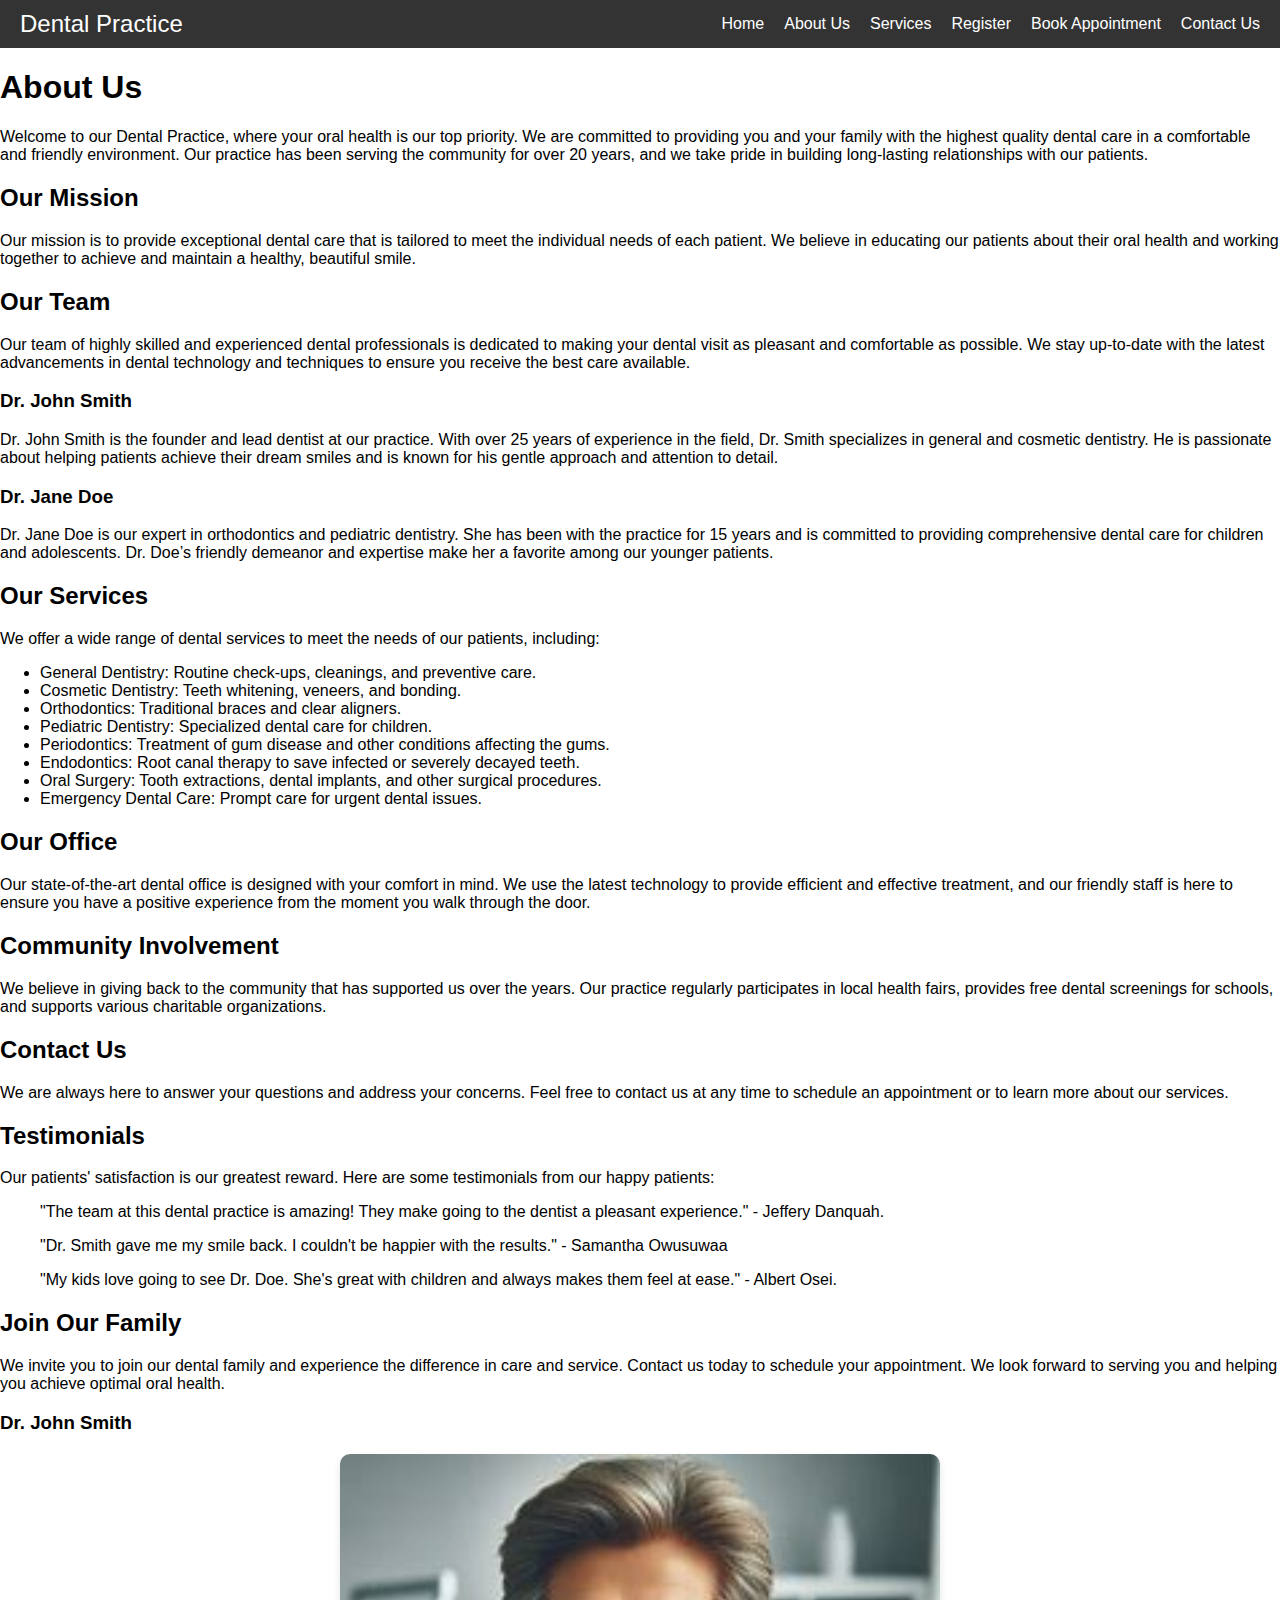
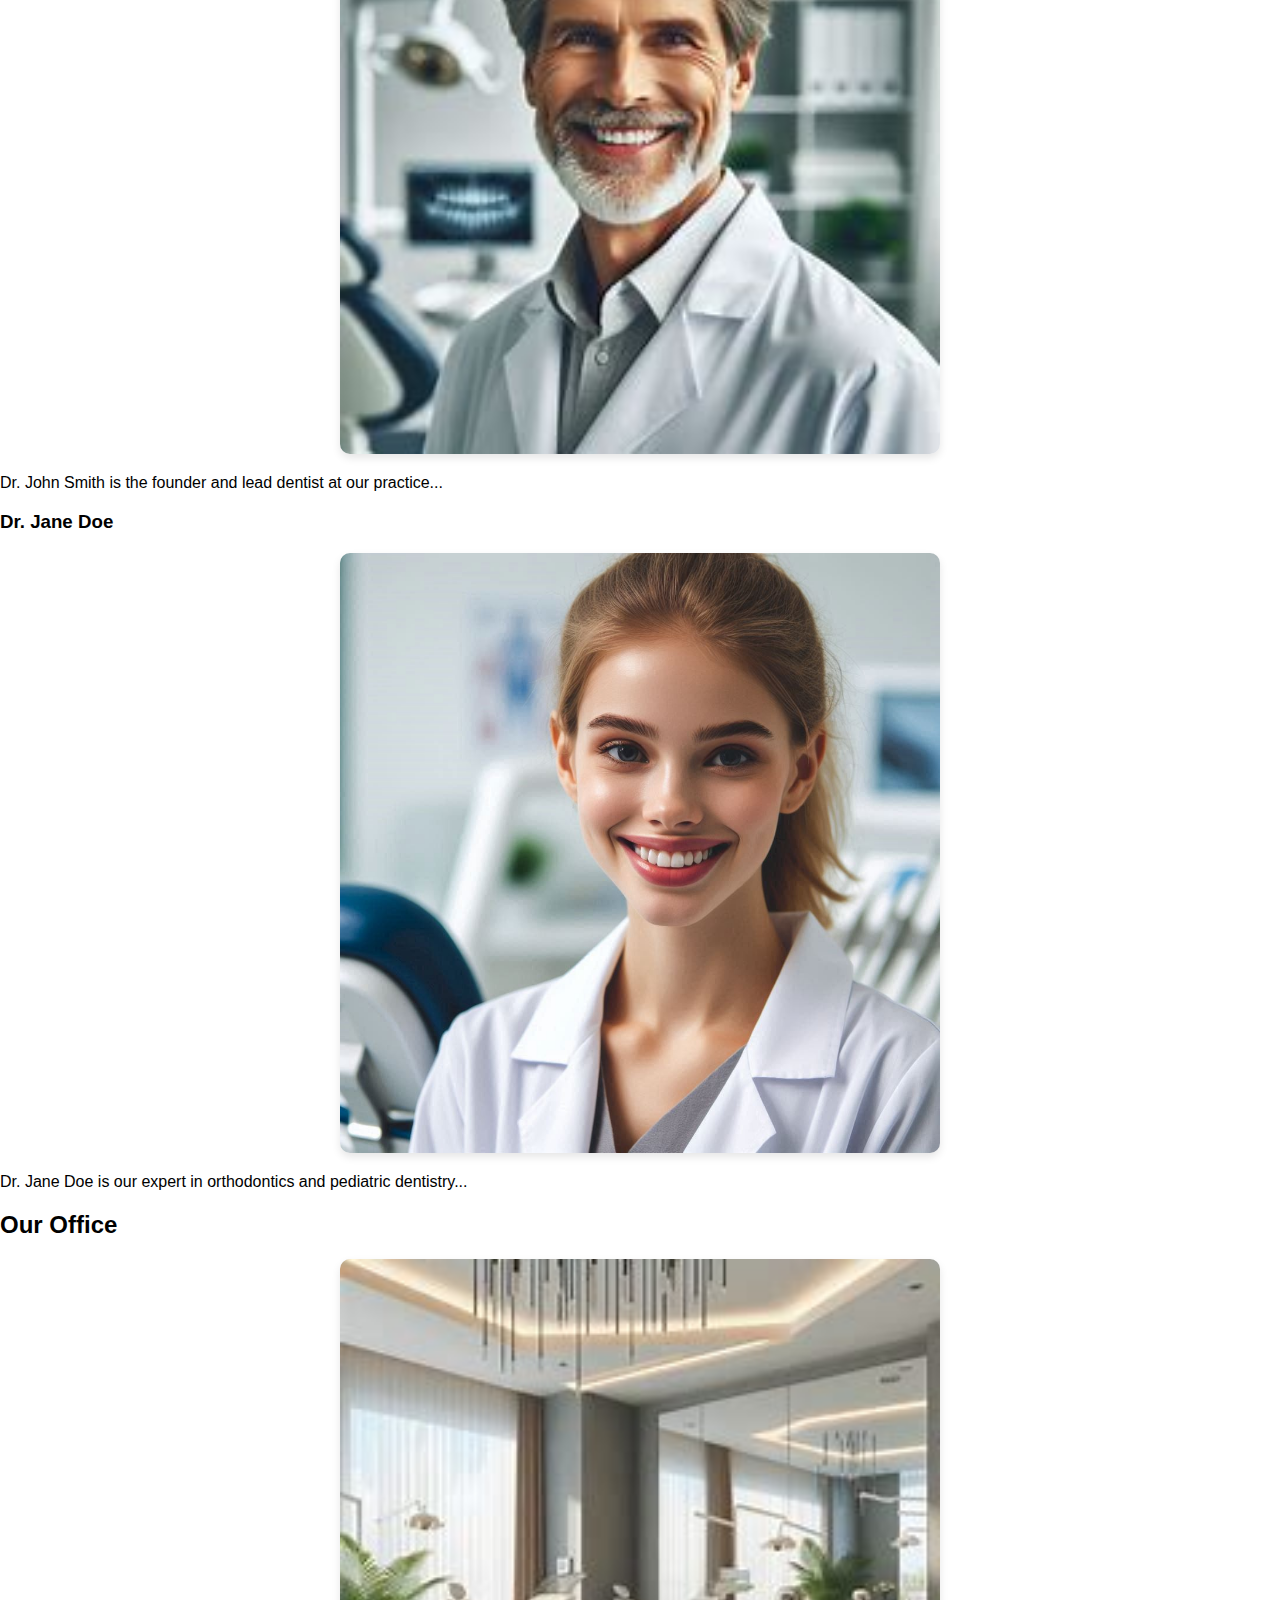
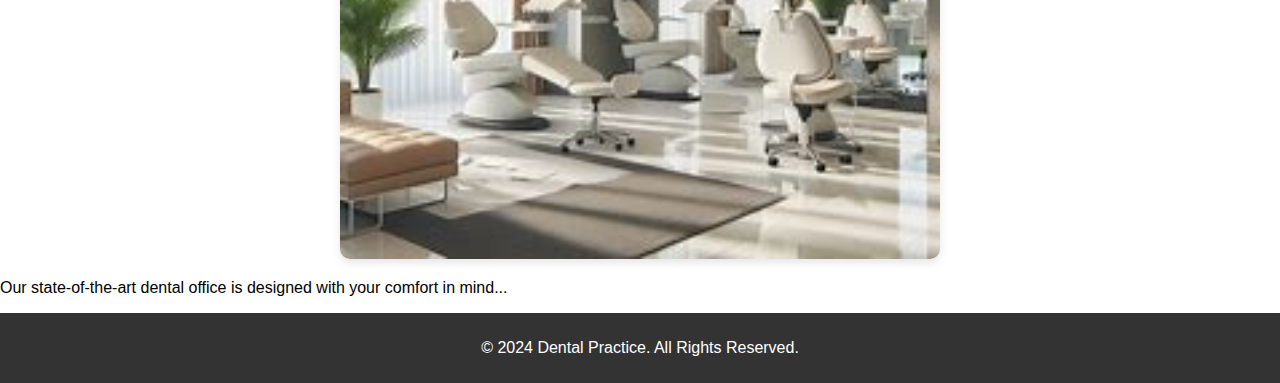
<file: about.html>
<!DOCTYPE html>
<html lang="en">
<head>
    <meta charset="UTF-8">
    <meta name="viewport" content="width=device-width, initial-scale=1.0">
    <title>About Us - Dental Practice</title>
    <link rel="stylesheet" href="styles.css">
</head>
<body>
    <header>
        <div class="logo">
            <a href="index.html">Dental Practice</a>
        </div>
        <nav>
            <ul>
                <li><a href="index.html">Home</a></li>
                <li><a href="about.html">About Us</a></li>
                <li><a href="services.html">Services</a></li>
                <li><a href="register.html">Register</a></li>
                <li><a href="book.html">Book Appointment</a></li>
                <li><a href="contact.html">Contact Us</a></li>
            </ul>
        </nav>
    </header>

    <main>
        <section class="about">
            <h1>About Us</h1>
            <p>Welcome to our Dental Practice, where your oral health is our top priority. We are committed to providing you and your family with the highest quality dental care in a comfortable and friendly environment. Our practice has been serving the community for over 20 years, and we take pride in building long-lasting relationships with our patients.</p>

            <h2>Our Mission</h2>
            <p>Our mission is to provide exceptional dental care that is tailored to meet the individual needs of each patient. We believe in educating our patients about their oral health and working together to achieve and maintain a healthy, beautiful smile.</p>

            <h2>Our Team</h2>
            <p>Our team of highly skilled and experienced dental professionals is dedicated to making your dental visit as pleasant and comfortable as possible. We stay up-to-date with the latest advancements in dental technology and techniques to ensure you receive the best care available.</p>

            <h3>Dr. John Smith</h3>
            <p>Dr. John Smith is the founder and lead dentist at our practice. With over 25 years of experience in the field, Dr. Smith specializes in general and cosmetic dentistry. He is passionate about helping patients achieve their dream smiles and is known for his gentle approach and attention to detail.</p>

            <h3>Dr. Jane Doe</h3>
            <p>Dr. Jane Doe is our expert in orthodontics and pediatric dentistry. She has been with the practice for 15 years and is committed to providing comprehensive dental care for children and adolescents. Dr. Doe’s friendly demeanor and expertise make her a favorite among our younger patients.</p>

            <h2>Our Services</h2>
            <p>We offer a wide range of dental services to meet the needs of our patients, including:</p>
            <ul>
                <li>General Dentistry: Routine check-ups, cleanings, and preventive care.</li>
                <li>Cosmetic Dentistry: Teeth whitening, veneers, and bonding.</li>
                <li>Orthodontics: Traditional braces and clear aligners.</li>
                <li>Pediatric Dentistry: Specialized dental care for children.</li>
                <li>Periodontics: Treatment of gum disease and other conditions affecting the gums.</li>
                <li>Endodontics: Root canal therapy to save infected or severely decayed teeth.</li>
                <li>Oral Surgery: Tooth extractions, dental implants, and other surgical procedures.</li>
                <li>Emergency Dental Care: Prompt care for urgent dental issues.</li>
            </ul>

            <h2>Our Office</h2>
            <p>Our state-of-the-art dental office is designed with your comfort in mind. We use the latest technology to provide efficient and effective treatment, and our friendly staff is here to ensure you have a positive experience from the moment you walk through the door.</p>

            <h2>Community Involvement</h2>
            <p>We believe in giving back to the community that has supported us over the years. Our practice regularly participates in local health fairs, provides free dental screenings for schools, and supports various charitable organizations.</p>

            <h2>Contact Us</h2>
            <p>We are always here to answer your questions and address your concerns. Feel free to contact us at any time to schedule an appointment or to learn more about our services.</p>

            <h2>Testimonials</h2>
            <p>Our patients' satisfaction is our greatest reward. Here are some testimonials from our happy patients:</p>
            <blockquote>
                <p>"The team at this dental practice is amazing! They make going to the dentist a pleasant experience." - Jeffery Danquah.</p>
            </blockquote>
            <blockquote>
                <p>"Dr. Smith gave me my smile back. I couldn't be happier with the results." - Samantha Owusuwaa</p>
            </blockquote>
            <blockquote>
                <p>"My kids love going to see Dr. Doe. She's great with children and always makes them feel at ease." - Albert Osei.</p>
            </blockquote>

            <h2>Join Our Family</h2>
            <p>We invite you to join our dental family and experience the difference in care and service. Contact us today to schedule your appointment. We look forward to serving you and helping you achieve optimal oral health.</p>
            
            <h3>Dr. John Smith</h3>
            <img src="J smith.jpeg" alt="Dr. John Smith" class="team-image">
            <p>Dr. John Smith is the founder and lead dentist at our practice...</p>
            
            <h3>Dr. Jane Doe</h3>
            <img src="Dr. Jane.jpeg" alt="Dr. Jane Doe" class="team-image">
            <p>Dr. Jane Doe is our expert in orthodontics and pediatric dentistry...</p>
            
            <h2>Our Office</h2>
            <img src="morden room.jpeg" alt="Our Office" class="office-image">
            <p>Our state-of-the-art dental office is designed with your comfort in mind...</p>
            
        </section>
    
    </main>

    <footer>
        <p>&copy; 2024 Dental Practice. All Rights Reserved.</p>
    </footer>
</body>
</html>
</file>
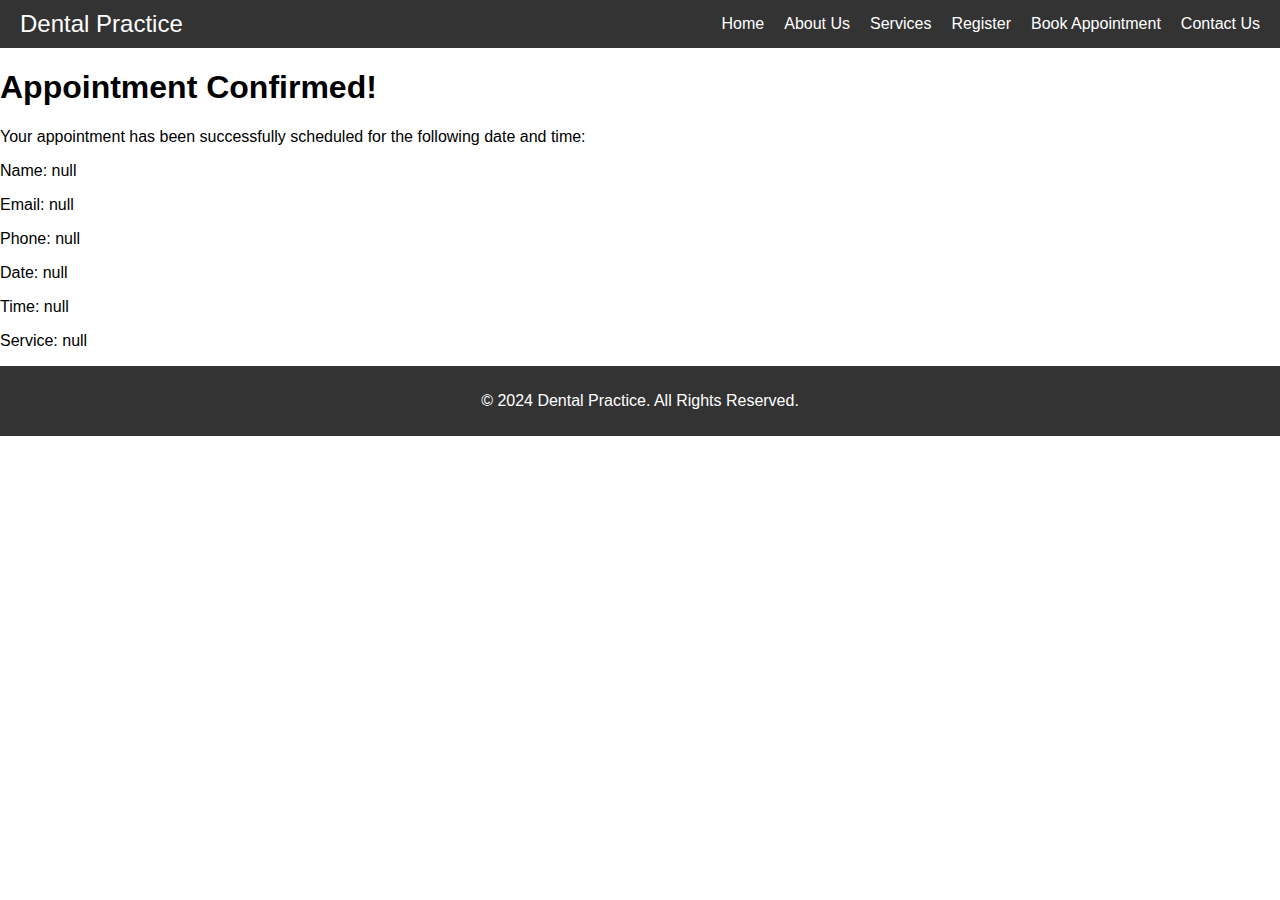
<file: appointment_confirmation.html>
<!DOCTYPE html>
<html lang="en">
<head>
    <meta charset="UTF-8">
    <meta name="viewport" content="width=device-width, initial-scale=1.0">
    <title>Appointment Confirmation - Dental Practice</title>
    <link rel="stylesheet" href="styles.css">
</head>
<body>
    <header>
        <div class="logo">
            <a href="index.html">Dental Practice</a>
        </div>
        <nav>
            <ul>
                <li><a href="index.html">Home</a></li>
                <li><a href="about.html">About Us</a></li>
                <li><a href="services.html">Services</a></li>
                <li><a href="register.html">Register</a></li>
                <li><a href="book-appointment.html">Book Appointment</a></li>
                <li><a href="contact.html">Contact Us</a></li>
            </ul>
        </nav>
    </header>

    <main>
        <section class="confirmation">
            <h1>Appointment Confirmed!</h1>
            <p>Your appointment has been successfully scheduled for the following date and time:</p>
            <div id="appointmentDetails"></div>
        </section>
    </main>

    <footer>
        <p>&copy; 2024 Dental Practice. All Rights Reserved.</p>
    </footer>

    <script>
        // Extract the URL parameters to get the appointment details
        const queryString = window.location.search;
        const urlParams = new URLSearchParams(queryString);

        // Get the appointment details from the URL parameters
        const name = urlParams.get('name');
        const email = urlParams.get('email');
        const phone = urlParams.get('phone');
        const date = urlParams.get('date');
        const time = urlParams.get('time');
        const service = urlParams.get('service');

        // Display the appointment details on the page
        const appointmentDetailsDiv = document.getElementById('appointmentDetails');
        appointmentDetailsDiv.innerHTML = `
            <p>Name: ${name}</p>
            <p>Email: ${email}</p>
            <p>Phone: ${phone}</p>
            <p>Date: ${date}</p>
            <p>Time: ${time}</p>
            <p>Service: ${service}</p>
        `;
    </script>
</body>
</html>
</file>
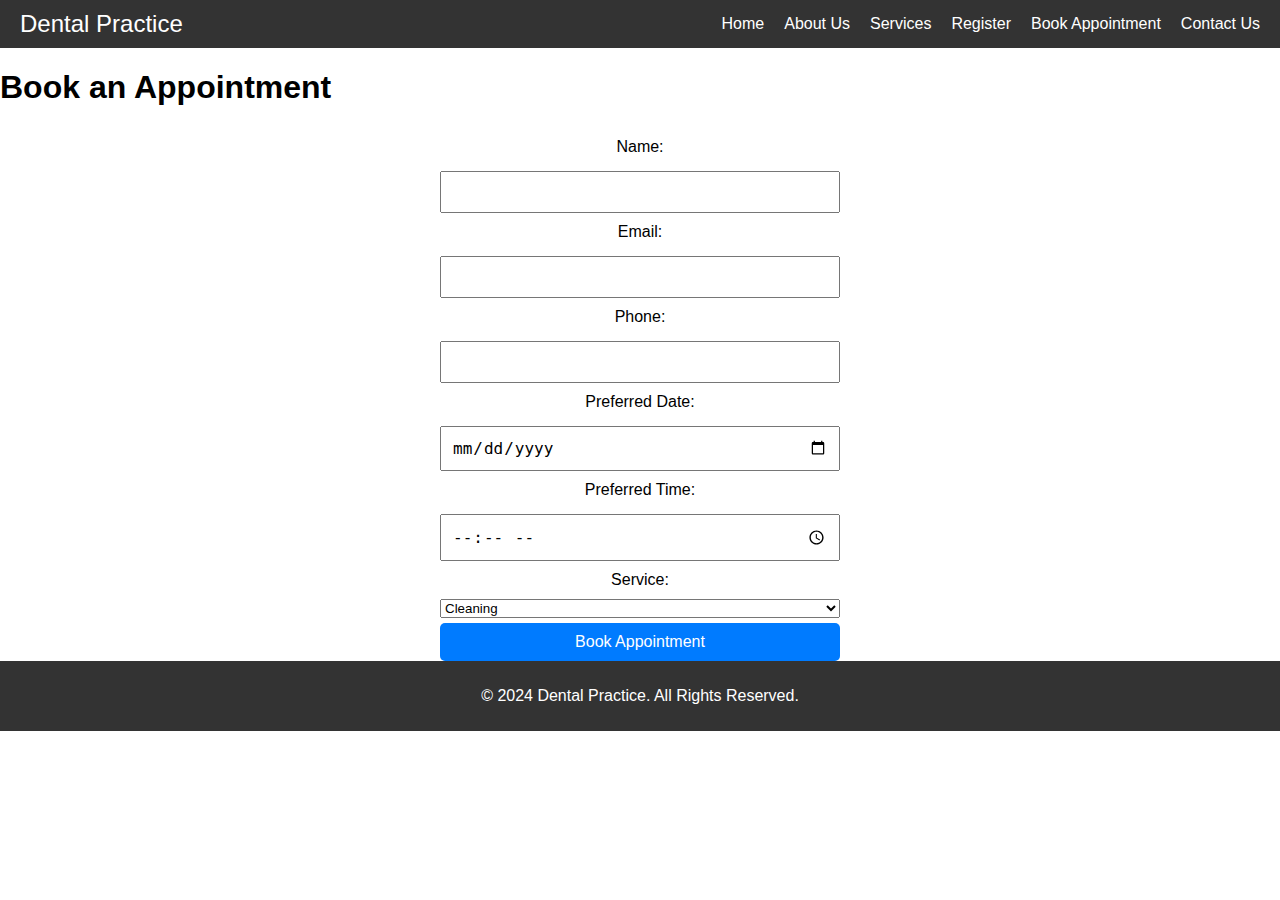
<file: book-appointment.html>
<!DOCTYPE html>
<html lang="en">
<head>
    <meta charset="UTF-8">
    <meta name="viewport" content="width=device-width, initial-scale=1.0">
    <title>Book Appointment - Dental Care</title>
    <link rel="stylesheet" href="styles.css">
</head>
<body>
    <header>
        <div class="logo">
            <a href="index.html">Dental Practice</a>
        </div>
        <nav>
            <ul>
                <li><a href="index.html">Home</a></li>
                <li><a href="about.html">About Us</a></li>
                <li><a href="services.html">Services</a></li>
                <li><a href="register.html">Register</a></li>
                <li><a href="book-appointment.html">Book Appointment</a></li>
                <li><a href="contact.html">Contact Us</a></li>
            </ul>
        </nav>
    </header>

    <main>
        <section class="book">
            <h1>Book an Appointment</h1>
            <!-- Form to book an appointment -->
            <form action="book-appointment.php" method="POST">
                <label for="name">Name:</label>
                <input type="text" id="name" name="name" required>

                <label for="email">Email:</label>
                <input type="email" id="email" name="email" required>

                <label for="phone">Phone:</label>
                <input type="tel" id="phone" name="phone" required>

                <label for="date">Preferred Date:</label>
                <input type="date" id="date" name="date" required>

                <label for="time">Preferred Time:</label>
                <input type="time" id="time" name="time" required>

                <label for="service">Service:</label>
                <select id="service" name="service" required>
                    <option value="cleaning">Cleaning</option>
                    <option value="whitening">Whitening</option>
                    <option value="extraction">Extraction</option>
                    <option value="filling">Filling</option>
                    <option value="checkup">Check-up</option>
                </select>

                <button type="submit">Book Appointment</button>
            </form>
        </section>
    </main>

    <footer>
        <p>&copy; 2024 Dental Practice. All Rights Reserved.</p>
    </footer>

</body>
</html>
</file>
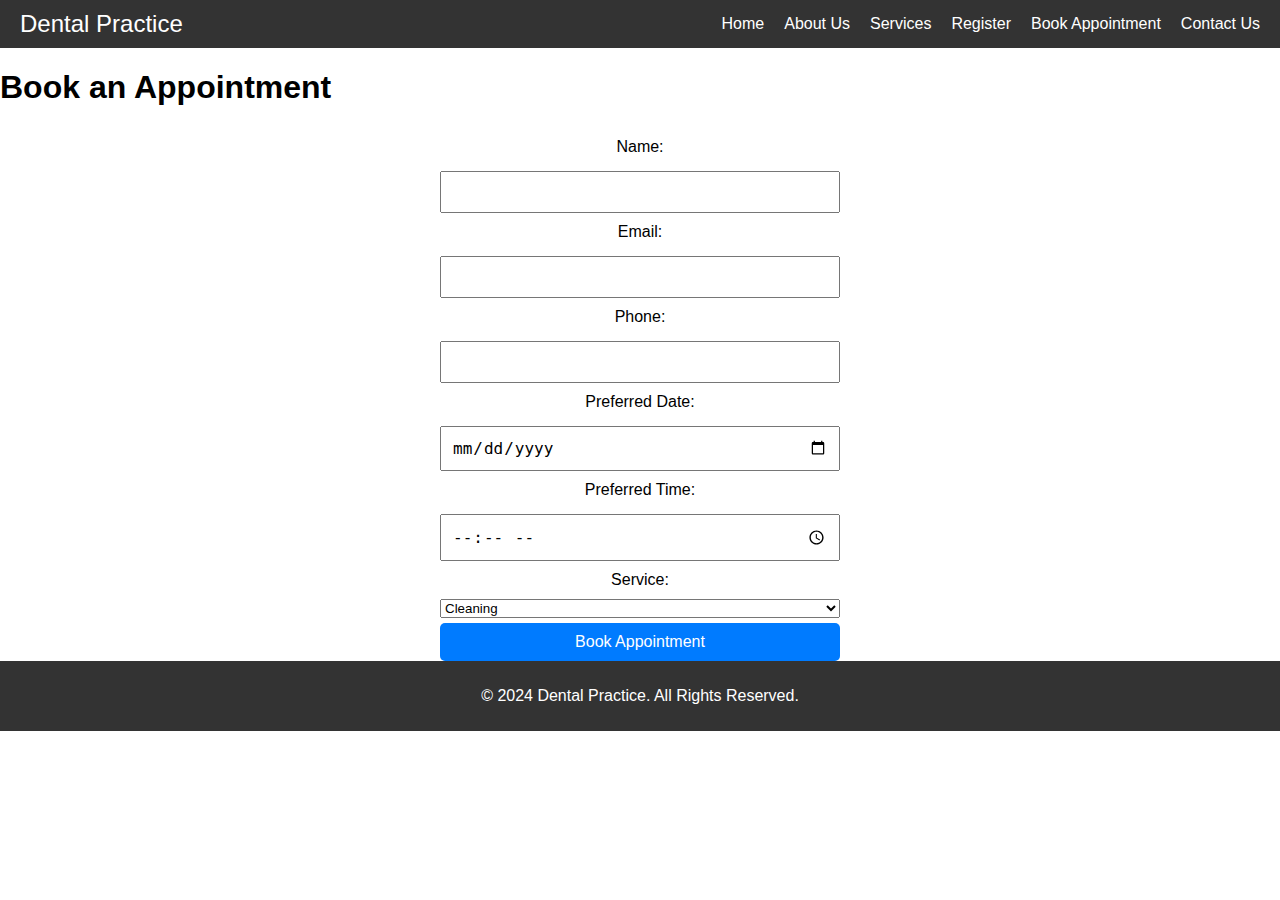
<file: book.html>
<!DOCTYPE html>
<html lang="en">
<head>
    <meta charset="UTF-8">
    <meta name="viewport" content="width=device-width, initial-scale=1.0">
    <title>Book Appointment - Dental Practice</title>
    <link rel="stylesheet" href="styles.css">
</head>
<body>
    <header>
        <div class="logo">
            <a href="index.html">Dental Practice</a>
        </div>
        <nav>
            <ul>
                <li><a href="index.html">Home</a></li>
                <li><a href="about.html">About Us</a></li>
                <li><a href="services.html">Services</a></li>
                <li><a href="register.html">Register</a></li>
                <li><a href="book.html">Book Appointment</a></li>
                <li><a href="contact.html">Contact Us</a></li>
            </ul>
        </nav>
    </header>

    <main>
        <section class="book">
            <h1>Book an Appointment</h1>
            <form action="book-appointment.php" method="post">
                <label for="name">Name:</label>
                <input type="text" id="name" name="name" required>
                <label for="email">Email:</label>
                <input type="email" id="email" name="email" required>
                <label for="phone">Phone:</label>
                <input type="tel" id="phone" name="phone" required>
                <label for="date">Preferred Date:</label>
                <input type="date" id="date" name="date" required>
                <label for="time">Preferred Time:</label>
                <input type="time" id="time" name="time" required>
                <label for="service">Service:</label>
                <select id="service" name="service" required>
                    <option value="cleaning">Cleaning</option>
                    <option value="whitening">Whitening</option>
                    <option value="extraction">Extraction</option>
                    <option value="filling">Filling</option>
                    <option value="checkup">Check-up</option>
                    <!-- Add more services as needed -->
                </select>
                <button type="submit">Book Appointment</button>
            </form>
        </section>
    </main>

    <footer>
        <p>&copy; 2024 Dental Practice. All Rights Reserved.</p>
    </footer>
</body>
</html>
</file>
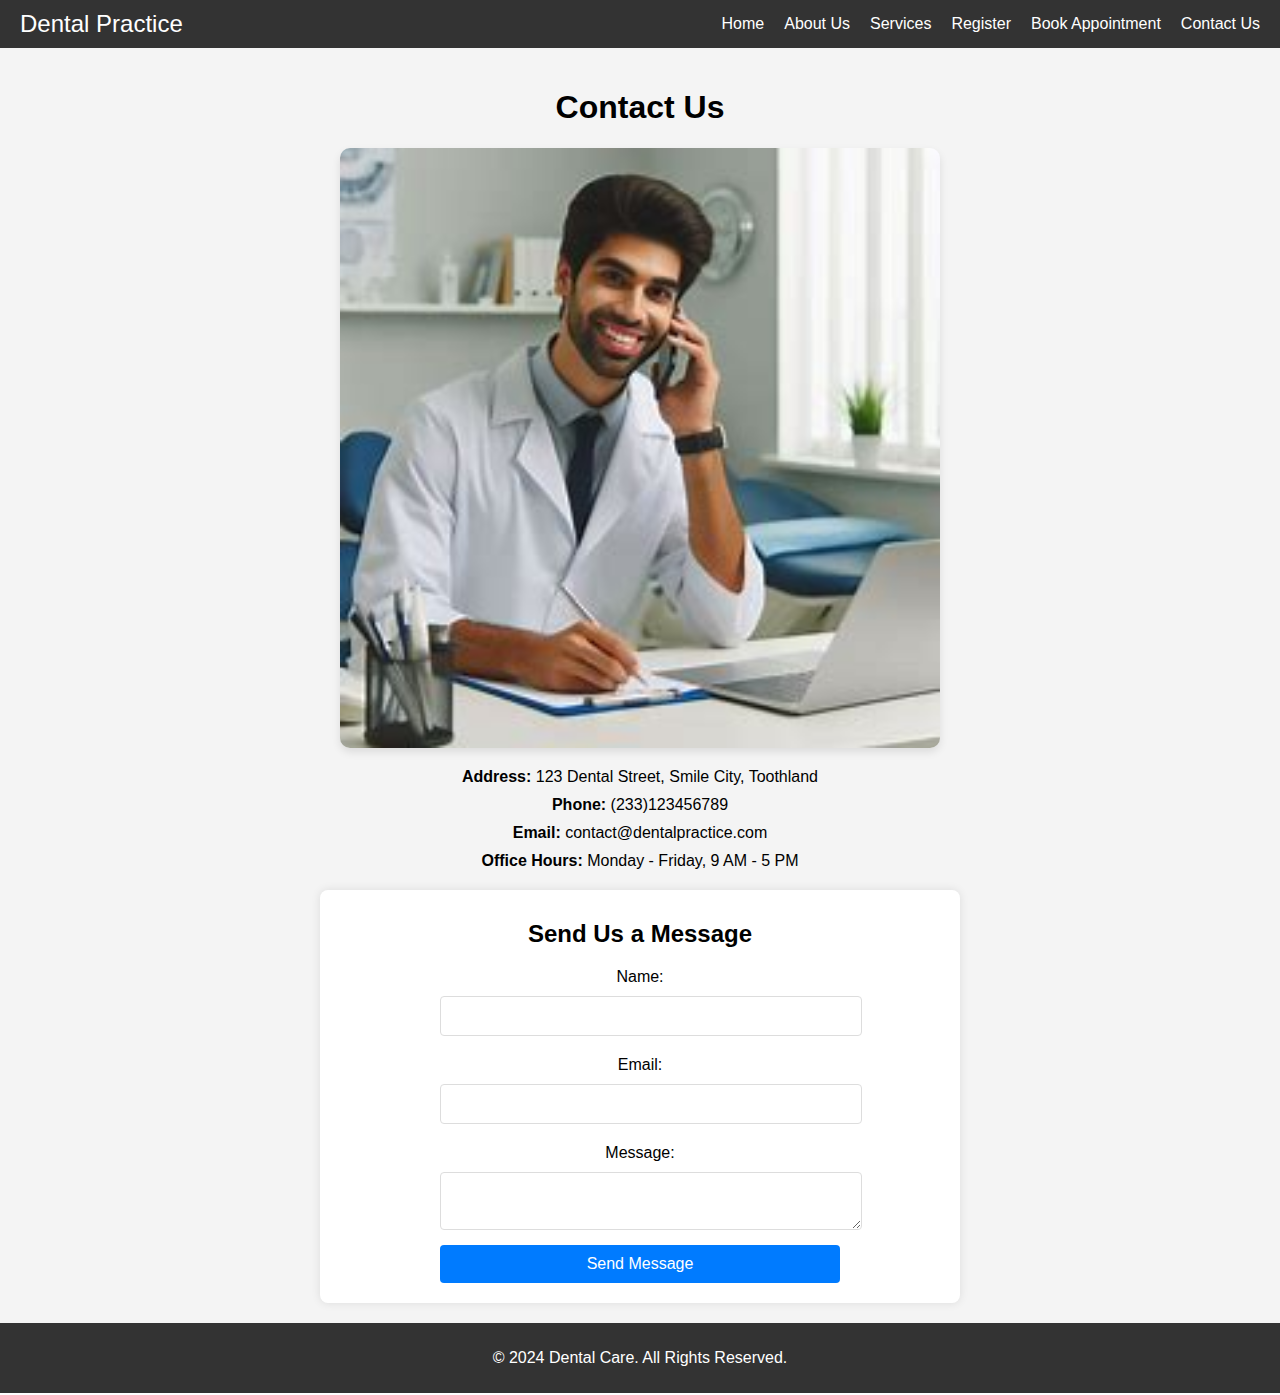
<file: contact.html>
<!DOCTYPE html>
<html lang="en">
<head>
    <meta charset="UTF-8">
    <meta name="viewport" content="width=device-width, initial-scale=1.0">
    <title>Contact Us - Dental Care</title>
    <link rel="stylesheet" href="styles.css">
</head>
<body>
    <header>
        <div class="logo">
            <a href="index.html">Dental Practice</a>
        </div>
        <nav>
            <ul>
                <li><a href="index.html">Home</a></li>
                <li><a href="about.html">About Us</a></li>
                <li><a href="services.html">Services</a></li>
                <li><a href="register.html">Register</a></li>
                <li><a href="book.html">Book Appointment</a></li>
                <li><a href="contact.html">Contact Us</a></li>
            </ul>
        </nav>
    </header>

    <main>
        <section class="contact">
            <h1>Contact Us</h1>
            <img src="contact.jpeg" alt="Contact Us" class="contact-image">
            <div class="contact-details">
                <p><strong>Address:</strong> 123 Dental Street, Smile City, Toothland</p>
                <p><strong>Phone:</strong> (233)123456789</p>
                <p><strong>Email:</strong> contact@dentalpractice.com</p>
                <p><strong>Office Hours:</strong> Monday - Friday, 9 AM - 5 PM</p>
            </div>
            <div class="contact-form">
                <h2>Send Us a Message</h2>
                <form action="contact.php" method="post">
                    <label for="name">Name:</label>
                    <input type="text" id="name" name="name" required>
                    <label for="email">Email:</label>
                    <input type="email" id="email" name="email" required>
                    <label for="message">Message:</label>
                    <textarea id="message" name="message" required></textarea>
                    <button type="submit">Send Message</button>
                </form>
            </div>
        </section>
        
    </main>

    <footer>
        <p>&copy; 2024 Dental Care. All Rights Reserved.</p>
    </footer>
</body>
</html>
</file>
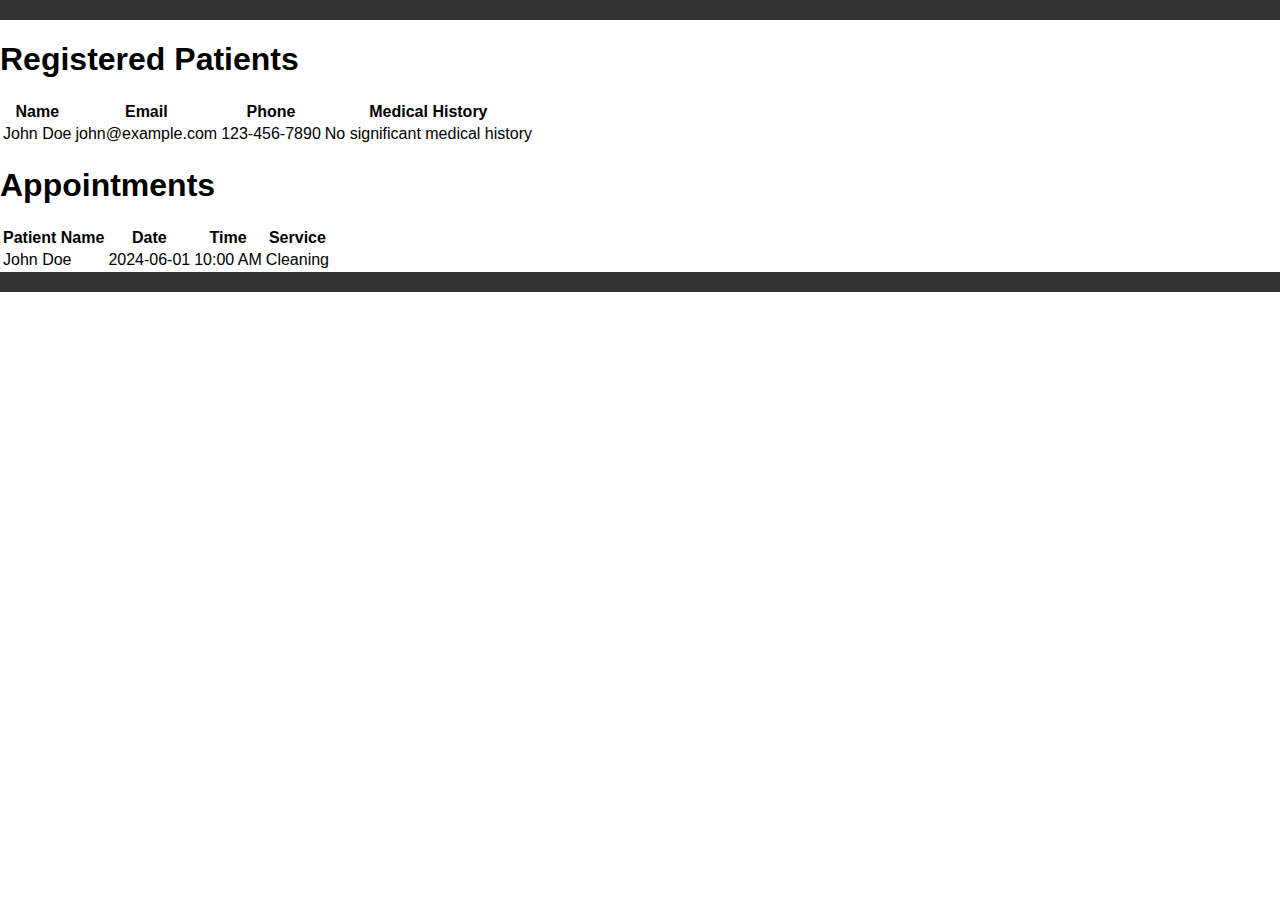
<file: patient_information.html>
<!DOCTYPE html>
<html lang="en">
<head>
    <meta charset="UTF-8">
    <meta name="viewport" content="width=device-width, initial-scale=1.0">
    <title>Patient Information - Dental Care</title>
    <link rel="stylesheet" href="styles.css">
</head>
<body>
    <header>
        <!-- Same header as in index.html -->
    </header>

    <main>
        <section class="patients">
            <h1>Registered Patients</h1>
            <table id="patientsTable">
                <thead>
                    <tr>
                        <th>Name</th>
                        <th>Email</th>
                        <th>Phone</th>
                        <th>Medical History</th>
                    </tr>
                </thead>
                <tbody id="patientsTableBody">
                    <!-- Patient rows will be added here dynamically -->
                </tbody>
            </table>
        </section>

        <section class="appointments">
            <h1>Appointments</h1>
            <table id="appointmentsTable">
                <thead>
                    <tr>
                        <th>Patient Name</th>
                        <th>Date</th>
                        <th>Time</th>
                        <th>Service</th>
                    </tr>
                </thead>
                <tbody id="appointmentsTableBody">
                    <!-- Appointment rows will be added here dynamically -->
                </tbody>
            </table>
        </section>
    </main>

    <footer>
        <!-- Same footer as in index.html -->
    </footer>

    <script>
        // Patient data
        var patientsData = [
            { name: "John Doe", email: "john@example.com", phone: "123-456-7890", history: "No significant medical history" },
            // Add more patient data objects as needed
        ];

        // Appointment data
        var appointmentsData = [
            { patientName: "John Doe", date: "2024-06-01", time: "10:00 AM", service: "Cleaning" },
            // Add more appointment data objects as needed
        ];

        // Function to populate patients table
        function populatePatientsTable() {
            var patientsTableBody = document.getElementById("patientsTableBody");
            patientsData.forEach(function(patient) {
                var row = "<tr>";
                row += "<td>" + patient.name + "</td>";
                row += "<td>" + patient.email + "</td>";
                row += "<td>" + patient.phone + "</td>";
                row += "<td>" + patient.history + "</td>";
                row += "</tr>";
                patientsTableBody.innerHTML += row;
            });
        }

        // Function to populate appointments table
        function populateAppointmentsTable() {
            var appointmentsTableBody = document.getElementById("appointmentsTableBody");
            appointmentsData.forEach(function(appointment) {
                var row = "<tr>";
                row += "<td>" + appointment.patientName + "</td>";
                row += "<td>" + appointment.date + "</td>";
                row += "<td>" + appointment.time + "</td>";
                row += "<td>" + appointment.service + "</td>";
                row += "</tr>";
                appointmentsTableBody.innerHTML += row;
            });
        }

        // Call functions to populate tables when the page loads
        window.onload = function() {
            populatePatientsTable();
            populateAppointmentsTable();
        };
    </script>
</body>
</html>
</file>
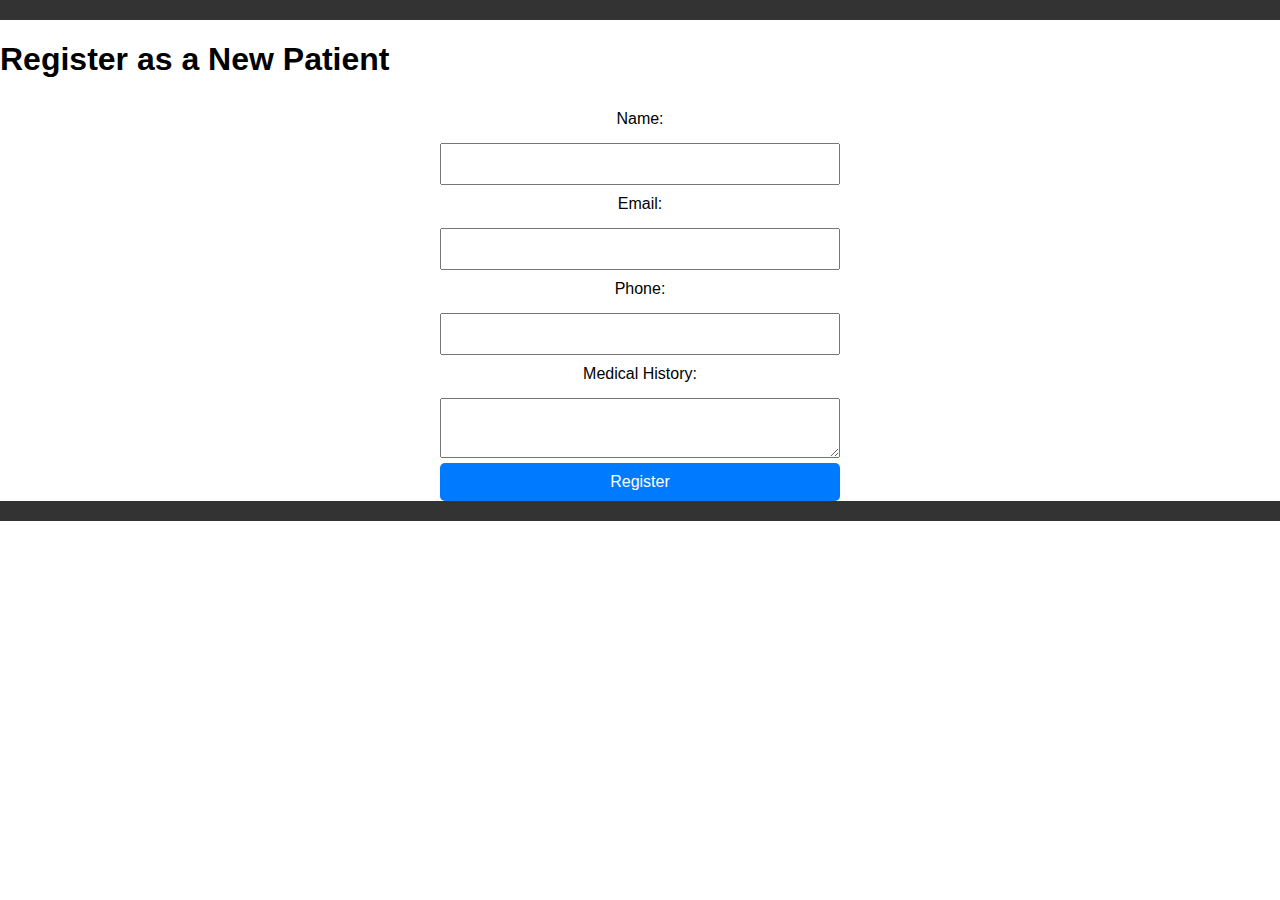
<file: register.html>
<!DOCTYPE html>
<html lang="en">
<head>
    <meta charset="UTF-8">
    <meta name="viewport" content="width=device-width, initial-scale=1.0">
    <title>Register - Dental Care</title>
    <link rel="stylesheet" href="styles.css">
</head>
<body>
    <header>
        <!-- Same header as in index.html -->
    </header>

    <main>
        <section class="register">
            <h1>Register as a New Patient</h1>
            <form id="registrationForm">
                <label for="name">Name:</label>
                <input type="text" id="name" name="name" required>
                <label for="email">Email:</label>
                <input type="email" id="email" name="email" required>
                <label for="phone">Phone:</label>
                <input type="tel" id="phone" name="phone" required>
                <label for="history">Medical History:</label>
                <textarea id="history" name="history" required></textarea>
                <button type="button" id="registerBtn">Register</button>
            </form>
        </section>
    </main>

    <footer>
        <!-- Same footer as in index.html -->
    </footer>

    <script>
        // JavaScript to handle the button click event
        document.getElementById("registerBtn").addEventListener("click", function() {
            // Redirect to the registration confirmation page
            window.location.href = "registration_confirmation.html?" + new URLSearchParams(new FormData(document.getElementById("registrationForm"))).toString();
        });
    </script>
</body>
</html>
</file>
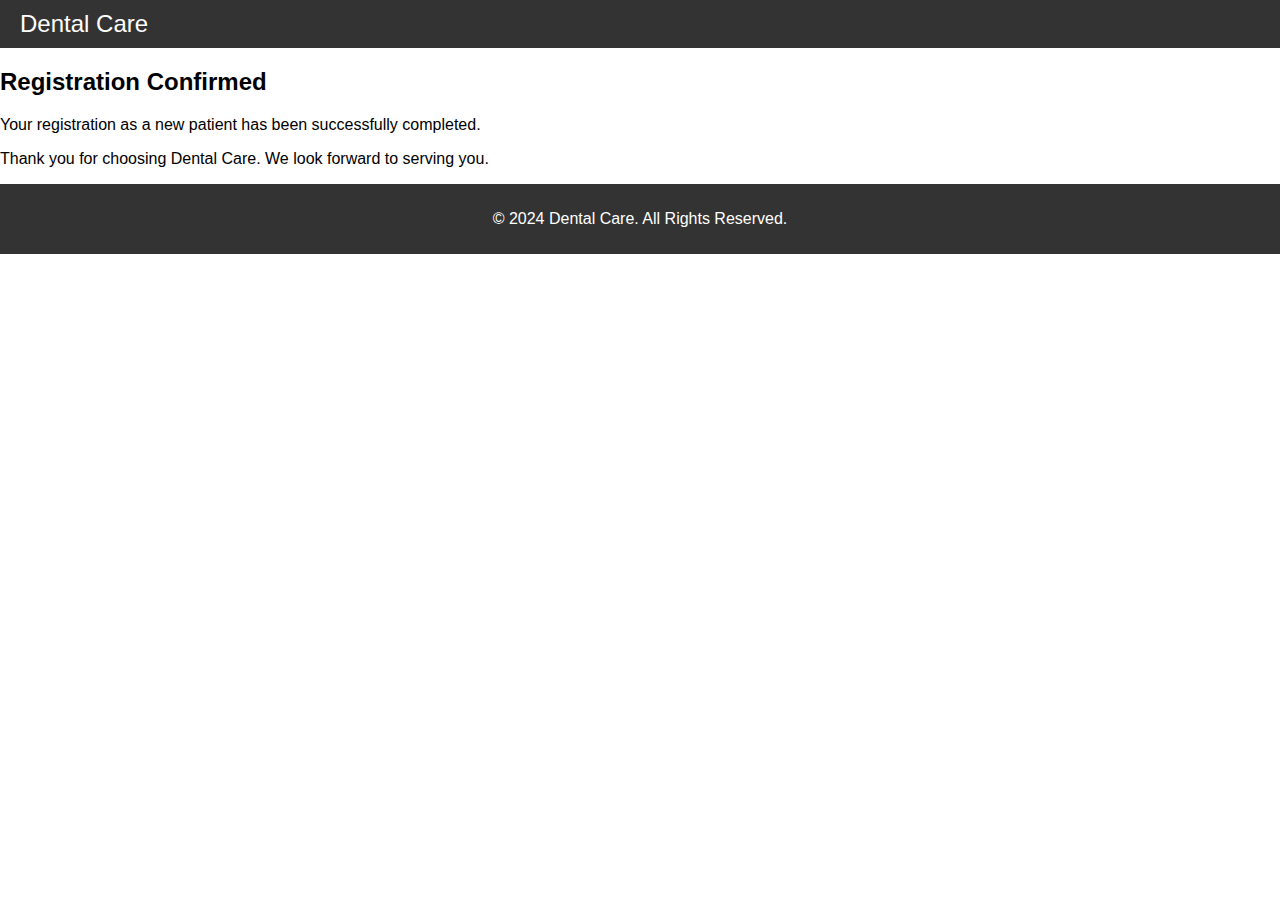
<file: registration_confirmation.html>
<!DOCTYPE html>
<html lang="en">
<head>
    <meta charset="UTF-8">
    <meta name="viewport" content="width=device-width, initial-scale=1.0">
    <title>Registration Confirmed</title>
    <link rel="stylesheet" href="styles.css">
</head>
<body>
    <header>
        <div class="logo">
            <a href="index.html">Dental Care</a>
        </div>
    </header>

    <main>
        <section class="confirmation">
            <h2>Registration Confirmed</h2>
            <p>Your registration as a new patient has been successfully completed.</p>
            <p>Thank you for choosing Dental Care. We look forward to serving you.</p>
        </section>
    </main>

    <footer>
        <div class="container">
            <p>&copy; 2024 Dental Care. All Rights Reserved.</p>
        </div>
    </footer>
</body>
</html>
</file>
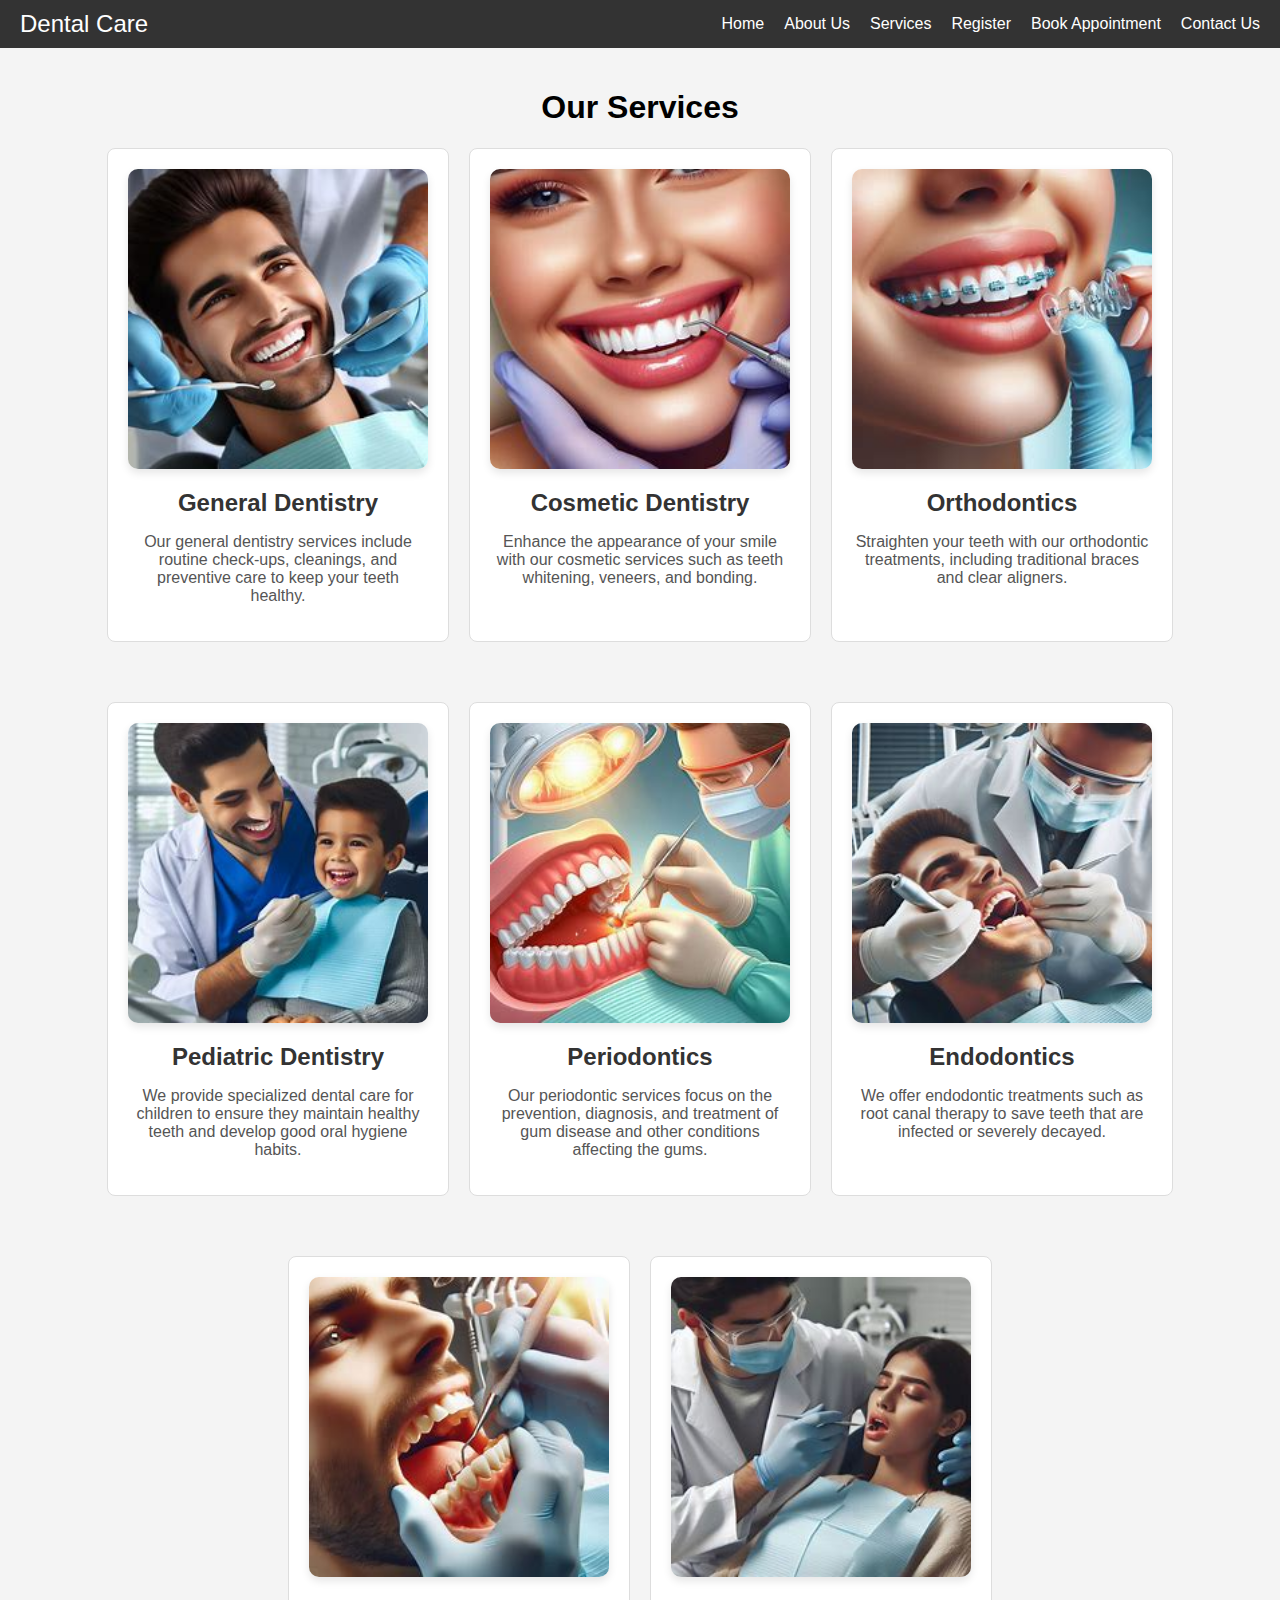
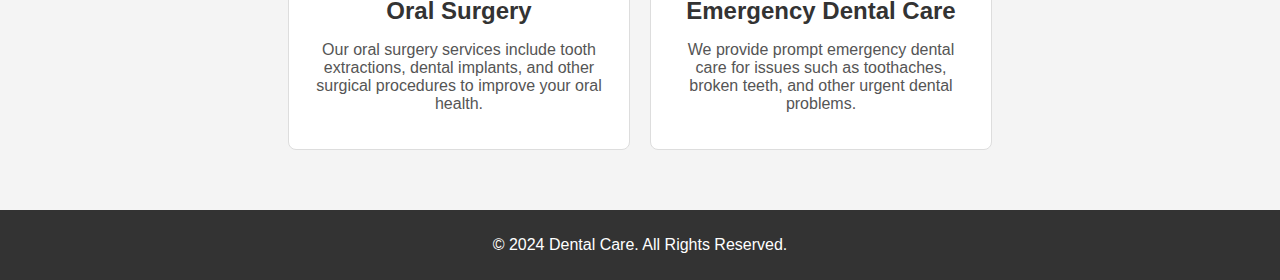
<file: services.html>
<!DOCTYPE html>
<html lang="en">
<head>
    <meta charset="UTF-8">
    <meta name="viewport" content="width=device-width, initial-scale=1.0">
    <title>Services - Dental Care</title>
    <link rel="stylesheet" href="styles.css">
</head>
<body>
    <header>
        <div class="logo">
            <a href="index.html">Dental Care</a>
        </div>
        <nav>
            <ul>
                <li><a href="index.html">Home</a></li>
                <li><a href="about.html">About Us</a></li>
                <li><a href="services.html">Services</a></li>
                <li><a href="register.html">Register</a></li>
                <li><a href="book.html">Book Appointment</a></li>
                <li><a href="contact.html">Contact Us</a></li>
            </ul>
        </nav>
    </header>

    <main>
        <section class="services">
            <h1>Our Services</h1>
            <div class="service-list">
                <div class="service-item">
                    <img src="general.jpeg" alt="General Dentistry" class="service-image">
                    <h2>General Dentistry</h2>
                    <p>Our general dentistry services include routine check-ups, cleanings, and preventive care to keep your teeth healthy.</p>
                </div>
                <div class="service-item">
                    <img src="Cosmetic.jpeg" alt="Cosmetic Dentistry" class="service-image">
                    <h2>Cosmetic Dentistry</h2>
                    <p>Enhance the appearance of your smile with our cosmetic services such as teeth whitening, veneers, and bonding.</p>
                </div>
                <div class="service-item">
                    <img src="orthodomics.jpeg" alt="Orthodontics" class="service-image">
                    <h2>Orthodontics</h2>
                    <p>Straighten your teeth with our orthodontic treatments, including traditional braces and clear aligners.</p>
                </div>
                <div class="service-item">
                    <img src="pediatric.jpeg" alt="Pediatric Dentistry" class="service-image">
                    <h2>Pediatric Dentistry</h2>
                    <p>We provide specialized dental care for children to ensure they maintain healthy teeth and develop good oral hygiene habits.</p>
                </div>
                <div class="service-item">
                    <img src="period.jpeg" alt="Periodontics" class="service-image">
                    <h2>Periodontics</h2>
                    <p>Our periodontic services focus on the prevention, diagnosis, and treatment of gum disease and other conditions affecting the gums.</p>
                </div>
                <div class="service-item">
                    <img src="endodontics.jpeg" alt="Endodontics" class="service-image">
                    <h2>Endodontics</h2>
                    <p>We offer endodontic treatments such as root canal therapy to save teeth that are infected or severely decayed.</p>
                </div>
                <div class="service-item">
                    <img src="oral.jpeg" alt="Oral Surgery" class="service-image">
                    <h2>Oral Surgery</h2>
                    <p>Our oral surgery services include tooth extractions, dental implants, and other surgical procedures to improve your oral health.</p>
                </div>
                <div class="service-item">
                    <img src="emergency.jpeg" alt="Emergency Dental Care" class="service-image">
                    <h2>Emergency Dental Care</h2>
                    <p>We provide prompt emergency dental care for issues such as toothaches, broken teeth, and other urgent dental problems.</p>
                </div>
            </div>
        </section>
    </main>

    <footer>
        <p>&copy; 2024 Dental Care. All Rights Reserved.</p>
    </footer>
</body>
</html>
</file>
<file: styles.css>
/* Basic CSS for the dental practice website */

body {
    font-family: Arial, sans-serif;
    margin: 0;
    padding: 0;
}

header {
    background: #333;
    color: #fff;
    padding: 10px 20px;
    display: flex;
    justify-content: space-between;
    align-items: center;
}

header .logo a {
    color: #fff;
    text-decoration: none;
    font-size: 24px;
}

nav ul {
    list-style: none;
    margin: 0;
    padding: 0;
    display: flex;
}

nav ul li {
    margin-left: 20px;
}

nav ul li a {
    color: #fff;
    text-decoration: none;
}

.hero {
    background: url('path/to/hero-image.jpg') no-repeat center center;
    background-size: cover;
    padding: 100px 20px;
    text-align: center;
    color: #fff;
}

.hero .button {
    background: #007bff;
    color: #fff;
    padding: 10px 20px;
    text-decoration: none;
    border-radius: 5px;
    margin: 5px;
}

.hero .button:hover {
    background: #0056b3;
}

.services {
    padding: 20px;
    text-align: center;
}

footer {
    background: #333;
    color: #fff;
    text-align: center;
    padding: 10px 20px;
}

form {
    display: flex;
    flex-direction: column;
    max-width: 400px;
    margin: 0 auto;
}

form label {
    margin-top: 10px;
}

form input, form textarea, form button {
    margin-top: 5px;
    padding: 10px;
    font-size: 16px;
}

form button {
    background: #007bff;
    color: #fff;
    border: none;
    border-radius: 5px;
    cursor: pointer;
}

form button:hover {
    background: #0056b3;
}
/* Other existing styles */

.services {
    padding: 20px;
    text-align: center;
    background-color: #f4f4f4;
}

.service-list {
    display: flex;
    flex-wrap: wrap;
    justify-content: center;
    gap: 20px;
}

.service-item {
    background: #fff;
    border: 1px solid #ddd;
    border-radius: 8px;
    padding: 20px;
    max-width: 300px;
    text-align: left;
}

.service-item h2 {
    color: #333;
}

.service-item p {
    color: #555;
}
/* Other existing styles */

/* Contact Page Styles */
.contact {
    padding: 20px;
    background-color: #f4f4f4;
    text-align: center;
}

.contact-details {
    margin-bottom: 20px;
}

.contact-form {
    max-width: 600px;
    margin: 0 auto;
    background: #fff;
    padding: 20px;
    border-radius: 8px;
    box-shadow: 0 0 10px rgba(0, 0, 0, 0.1);
}

.contact-form h2 {
    margin-bottom: 15px;
}

.contact-form label {
    display: block;
    margin-bottom: 5px;
}

.contact-form input,
.contact-form textarea {
    width: 100%;
    padding: 10px;
    margin-bottom: 10px;
    border: 1px solid #ddd;
    border-radius: 4px;
}

.contact-form button {
    display: inline-block;
    padding: 10px 20px;
    background: #007BFF;
    color: #fff;
    border: none;
    border-radius: 4px;
    cursor: pointer;
}

.contact-form button:hover {
    background: #0056b3;
}

/* About Page Styles
/* Testimonials page styling */

.testimonials {
    padding: 20px;
    text-align: center;
}

.testimonial {
    margin-bottom: 30px;
}

.testimonial blockquote {
    font-style: italic;
}

.testimonial cite {
    font-weight: bold;
}
.hero-image,
.team-image,
.office-image,
.contact-image,
.booking-image {
    width: 100%;
    max-width: 600px;
    height: auto;
    display: block;
    margin: 20px auto;
    border-radius: 10px;
    box-shadow: 0 4px 8px rgba(0,0,0,0.1);
}

.hero-content,
.contact-details,
.contact-form,
form {
    text-align: center;
}

.hero-content h1,
.hero-content p,
.contact-details p,
.contact-form h2,
form label {
    margin: 10px 0;
}
.service-image {
    width: 100%;
    max-width: 400px;
    height: auto;
    display: block;
    margin: 0 auto 20px;
    border-radius: 10px;
    box-shadow: 0 4px 8px rgba(0, 0, 0, 0.1);
}

.service-item {
    text-align: center;
    margin-bottom: 40px;
}

.service-item h2 {
    margin: 10px 0;
}
</file>
